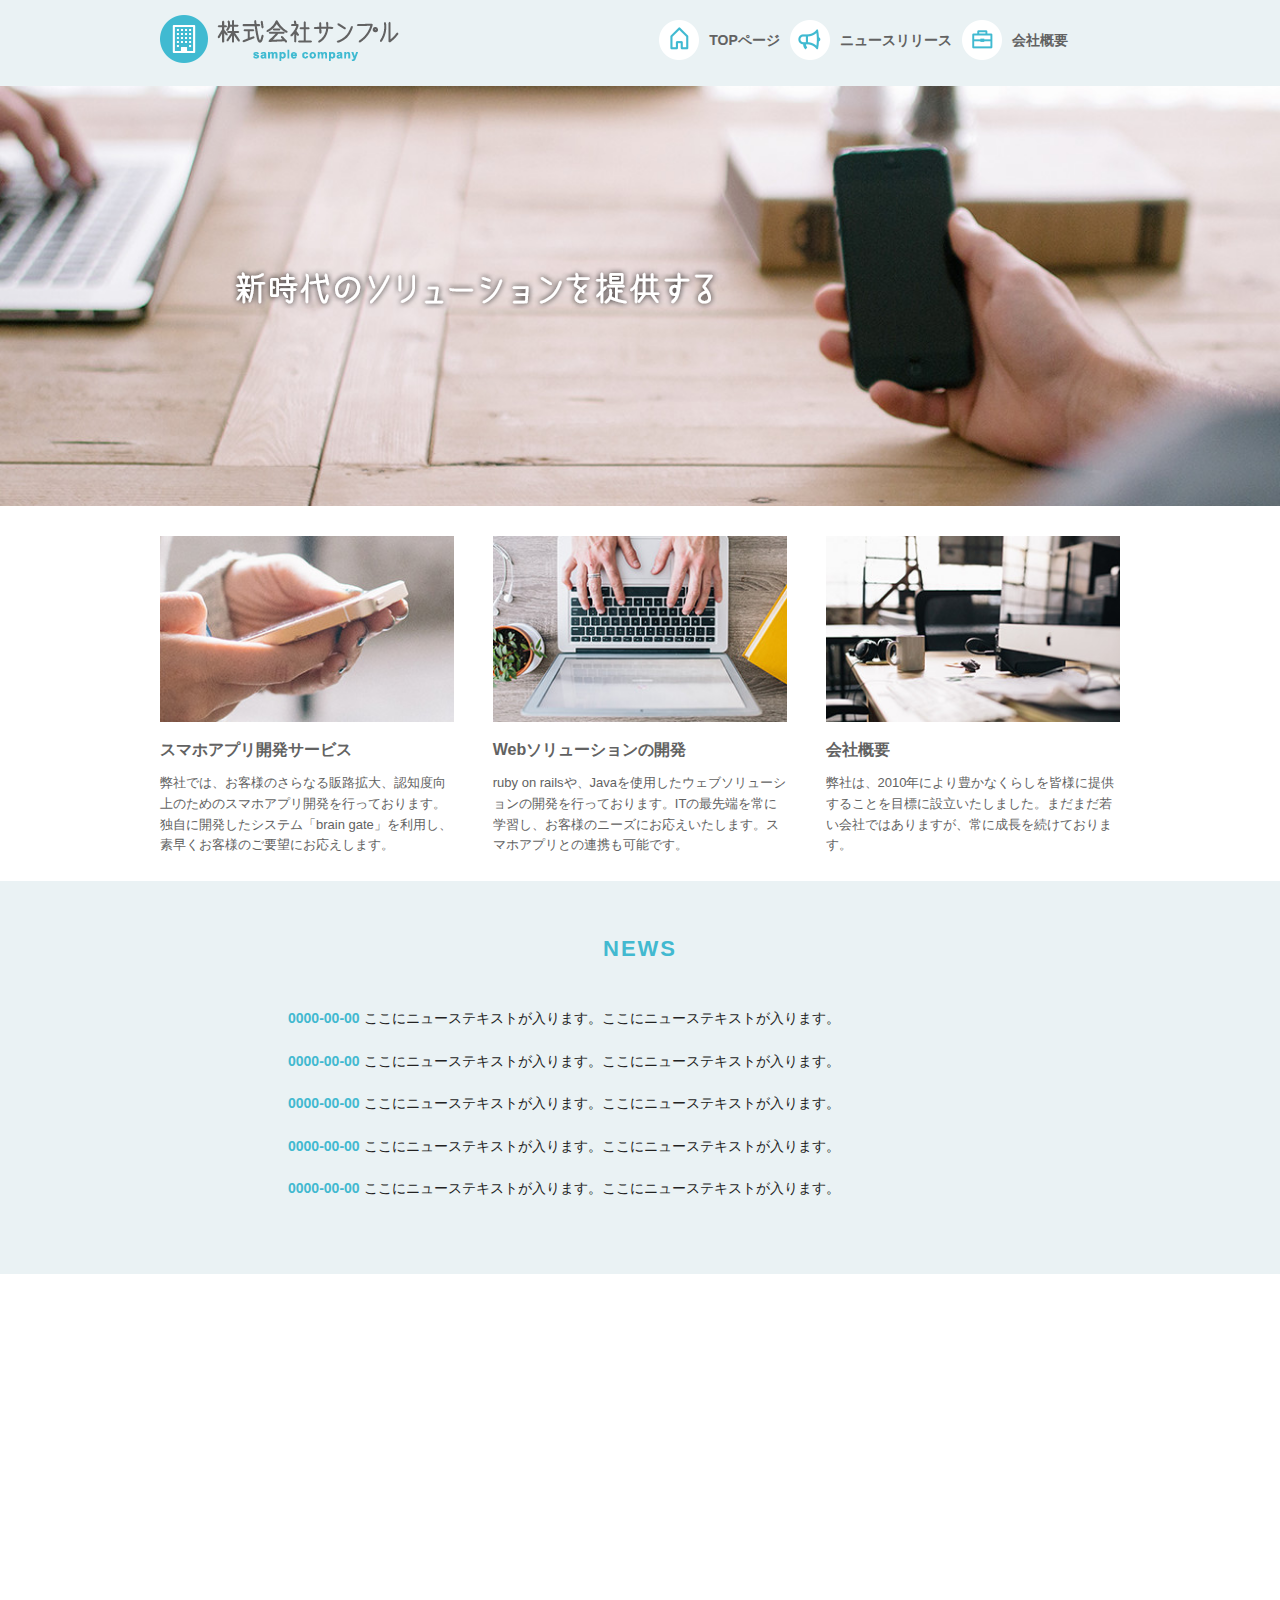
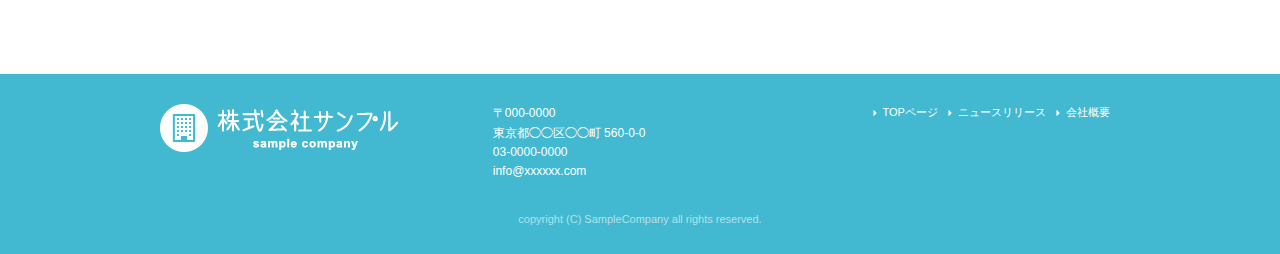
<file: index.html>
<!DOCTYPE html>
<html lang="ja">
<head>

  <!-- Basic Page Needs
  –––––––––––––––––––––––––––––––––––––––––––––––––– -->
  <meta charset="utf-8">
  <title>株式会社サンプル</title>
  <meta name="description" content="">
  <meta name="author" content="">

  <!-- Mobile Specific Metas
  –––––––––––––––––––––––––––––––––––––––––––––––––– -->
  <meta name="viewport" content="width=device-width, initial-scale=1">

  <!-- CSS
  –––––––––––––––––––––––––––––––––––––––––––––––––– -->
  <link rel="stylesheet" href="css/normalize.css">
  <link rel="stylesheet" href="css/skeleton.css">
  <link rel="stylesheet" href="css/sample.css">
  
  <!-- Favicon
  –––––––––––––––––––––––––––––––––––––––––––––––––– -->
  <link rel="icon" type="image/png" href="images/favicon.png">

</head>
<body>
<header>
  <div id="header_in" class="container">
    <div class="row">
      <div class="six columns logo">

        <h1><a href="index.html"><img class="u-max-full-width" src="images/top/logo.png" alt="株式会社サンプル" srcset="images/top/logo@2x.png 2x" /></a></h1>

      </div>
      <div class="six columns navi">

        <div class="sp_navi">
          <img id="sp_navi_btn" class="u-max-full-width" src="images/top/sp_navi.png" alt="sp_navi" srcset="images/top/sp_navi@2x.png 2x" />

          <ul class="sp_navi_li">
            <li><a href="index.html">TOPページ</a></li>
            <li><a href="news.html">ニュースリリース</a></li>
            <li><a href="company.html">会社概要</a></li>
          </ul>
        </div>
        <!-- sp_navi -->
        
        <div class="pc_navi">

  <ul class="pc_navi_li">
    <li class="navi_toppage"><a href="index.html">TOPページ</a></li>
    <li class="navi_news"><a href="news.html">ニュースリリース</a></li>
    <li class="navi_company"><a href="company.html">会社概要</a></li>
  </ul>

</div>

      </div>
    </div>
    <!-- row -->
  </div>
  <!-- header_in -->
</header>

<div id="cover_area">
  <div class="container">

      <div class="twelve columns">
        <img class="u-max-full-width" src="images/top/cover_read.png" alt="新時代のソリューションを提供する" srcset="images/top/cover_read@2x.png 2x" />
      </div>
    </div>

  </div>
<div id="service_area">

  <div class="container">
    <div class="row">

      <div class="four columns">
         <img class="u-max-full-width" src="images/top/service_01.jpg" alt="スマホアプリ開発サービス" srcset="images/top/service_01@2x.jpg 2x" />

        <div class="service_title">スマホアプリ開発サービス</div>
        <p>弊社では、お客様のさらなる販路拡大、認知度向上のためのスマホアプリ開発を行っております。独自に開発したシステム「brain gate」を利用し、素早くお客様のご要望にお応えします。</p>

      </div><!-- column -->
      
      <div class="four columns">
        <img class="u-max-full-width" src="images/top/service_02.jpg" alt="Webソリューションの開発" srcset="images/top/service_02@2x.jpg 2x" />

        <div class="service_title">Webソリューションの開発</div>
        <p>ruby on railsや、Javaを使用したウェブソリューションの開発を行っております。ITの最先端を常に学習し、お客様のニーズにお応えいたします。スマホアプリとの連携も可能です。</p>

      </div><!-- column -->
      
      <div class="four columns"><img class="u-max-full-width" src="images/top/service_03.jpg" alt="会社概要" srcset="images/top/service_03@2x.jpg 2x" />

        <div class="service_title">会社概要</div>
        <p>弊社は、2010年により豊かなくらしを皆様に提供することを目標に設立いたしました。まだまだ若い会社ではありますが、常に成長を続けております。</p>

      </div><!-- column -->

    </div>
  </div>

</div>  
  
<div id="news_area">

  <div class="container">
    <div class="row">

      <div class="twelve columns">

        <div class="news_title">NEWS</div>

        <ul class="news_lists">
          <li><span>0000-00-00</span> ここにニューステキストが入ります。ここにニューステキストが入ります。</li>
          <li><span>0000-00-00</span> ここにニューステキストが入ります。ここにニューステキストが入ります。</li>
          <li><span>0000-00-00</span> ここにニューステキストが入ります。ここにニューステキストが入ります。</li>
          <li><span>0000-00-00</span> ここにニューステキストが入ります。ここにニューステキストが入ります。</li>
          <li><span>0000-00-00</span> ここにニューステキストが入ります。ここにニューステキストが入ります。</li>
        </ul>

      </div>

    </div>
  </div>

</div>
<!-- #news_area -->
<!-- #news_area -->

<div id="googlemap_area">
  <script src="//maps.google.com/maps/api/js?sensor=true"></script>
<script type="text/javascript">
function googleMap() {
var latlng = new google.maps.LatLng(35.6694293,139.7189323);/* 座標 */
var myOptions = {
zoom: 16, /*拡大比率*/
center: latlng,
scrollwheel: false,
disableDoubleClickZoom: true,
draggable: false,
mapTypeControlOptions: { mapTypeIds: ['style', google.maps.MapTypeId.ROADMAP] }
};
var map = new google.maps.Map(document.getElementById('map1'), myOptions);
/*アイコン設定*/
var icon = new google.maps.MarkerImage('images/top/pin.png',/*画像url*/
new google.maps.Size(48,56),/*アイコンサイズ*/
new google.maps.Point(0,0)/*アイコン位置*/
);
var markerOptions = {
position: latlng,
map: map,
icon: icon,
title: '株式会社サンプル',/*タイトル*/
animation: google.maps.Animation.DROP/*アニメーション*/
};
var marker = new google.maps.Marker(markerOptions);
/*取得スタイルの貼り付け*/
var styleOptions = [
{
"stylers": [
{ "hue": '#eaf2f4' }
]
}
];
var styledMapOptions = { name: '株式会社サンプル' }/*地図右上のタイトル*/
var sampleType = new google.maps.StyledMapType(styleOptions, styledMapOptions);
map.mapTypes.set('style', sampleType);
map.setMapTypeId('style');
};
google.maps.event.addDomListener(window, 'load', function() {
googleMap();
});
</script>
<div id="map1" style="width:100%; height:400px; margin:0 auto;"></div>

</div>
<!-- #googlemap_area -->

<footer>
  <div class="container">
    <div class="row">
      <div class="four columns sp">
        <img class="u-max-full-width" src="images/top/footer_logo.png" alt="株式会社サンプル" srcset="images/top/footer_logo@2x.png 2x" />
      </div>
      <!-- columns -->
      <div class="four columns foot_address sp">
        〒000-0000<br />
        東京都◯◯区◯◯町 560-0-0<br />
        03-0000-0000<br />
        info@xxxxxx.com
      </div>
      <!-- columns -->
      <div class="four columns">
        <ul class="foot_navi">
          <li><a href="">TOPページ</a></li>
          <li><a href="">ニュースリリース</a></li>
          <li><a href="">会社概要</a></li>
        </ul>
      </div>
      <!-- columns -->
    </div>
    <!-- row -->

    <div class="row">
      <div class="twelve columns sp">
        <p class="copy">copyright (C) SampleCompany all rights reserved.</p>
      </div>
      <!-- columns -->
    </div>
    <!-- row -->
  </div>
</footer>
<!-- //footer -->

<script type="text/javascript" src="//ajax.googleapis.com/ajax/libs/jquery/1.10.2/jquery.min.js"></script>

<script>
  $(function(){
    $(document).ready(function(){

      $("#sp_navi_btn").click(function () {
        $(this).next().slideToggle();
      });

    });
  });
</script>

</body>


</html>
</file>
<file: css/skeleton.css>
/*
* Skeleton V2.0.4
* Copyright 2014, Dave Gamache
* www.getskeleton.com
* Free to use under the MIT license.
* http://www.opensource.org/licenses/mit-license.php
* 12/29/2014
*/


/* Table of contents
––––––––––––––––––––––––––––––––––––––––––––––––––
- Grid
- Base Styles
- Typography
- Links
- Buttons
- Forms
- Lists
- Code
- Tables
- Spacing
- Utilities
- Clearing
- Media Queries
*/


/* Grid
–––––––––––––––––––––––––––––––––––––––––––––––––– */
.container {
  position: relative;
  width: 100%;
  max-width: 960px;
  margin: 0 auto;
  padding: 0 20px;
  box-sizing: border-box; }
.column,
.columns {
  width: 100%;
  float: left;
  box-sizing: border-box; }

/* For devices larger than 400px */
@media (min-width: 400px) {
  .container {
    width: 85%;
    padding: 0; }
}

/* For devices larger than 550px */
@media (min-width: 550px) {
  .container {
    width: 80%; }
  .column,
  .columns {
    margin-left: 4%; }
  .column:first-child,
  .columns:first-child {
    margin-left: 0; }

  .one.column,
  .one.columns                    { width: 4.66666666667%; }
  .two.columns                    { width: 13.3333333333%; }
  .three.columns                  { width: 22%;            }
  .four.columns                   { width: 30.6666666667%; }
  .five.columns                   { width: 39.3333333333%; }
  .six.columns                    { width: 48%;            }
  .seven.columns                  { width: 56.6666666667%; }
  .eight.columns                  { width: 65.3333333333%; }
  .nine.columns                   { width: 74.0%;          }
  .ten.columns                    { width: 82.6666666667%; }
  .eleven.columns                 { width: 91.3333333333%; }
  .twelve.columns                 { width: 100%; margin-left: 0; }

  .one-third.column               { width: 30.6666666667%; }
  .two-thirds.column              { width: 65.3333333333%; }

  .one-half.column                { width: 48%; }

  /* Offsets */
  .offset-by-one.column,
  .offset-by-one.columns          { margin-left: 8.66666666667%; }
  .offset-by-two.column,
  .offset-by-two.columns          { margin-left: 17.3333333333%; }
  .offset-by-three.column,
  .offset-by-three.columns        { margin-left: 26%;            }
  .offset-by-four.column,
  .offset-by-four.columns         { margin-left: 34.6666666667%; }
  .offset-by-five.column,
  .offset-by-five.columns         { margin-left: 43.3333333333%; }
  .offset-by-six.column,
  .offset-by-six.columns          { margin-left: 52%;            }
  .offset-by-seven.column,
  .offset-by-seven.columns        { margin-left: 60.6666666667%; }
  .offset-by-eight.column,
  .offset-by-eight.columns        { margin-left: 69.3333333333%; }
  .offset-by-nine.column,
  .offset-by-nine.columns         { margin-left: 78.0%;          }
  .offset-by-ten.column,
  .offset-by-ten.columns          { margin-left: 86.6666666667%; }
  .offset-by-eleven.column,
  .offset-by-eleven.columns       { margin-left: 95.3333333333%; }

  .offset-by-one-third.column,
  .offset-by-one-third.columns    { margin-left: 34.6666666667%; }
  .offset-by-two-thirds.column,
  .offset-by-two-thirds.columns   { margin-left: 69.3333333333%; }

  .offset-by-one-half.column,
  .offset-by-one-half.columns     { margin-left: 52%; }

}


/* Base Styles
–––––––––––––––––––––––––––––––––––––––––––––––––– */
/* NOTE
html is set to 62.5% so that all the REM measurements throughout Skeleton
are based on 10px sizing. So basically 1.5rem = 15px :) */
html {
  font-size: 62.5%; }
body {
  font-size: 1.5em; /* currently ems cause chrome bug misinterpreting rems on body element */
  line-height: 1.6;
  font-weight: 400;
  font-family: "Raleway", "HelveticaNeue", "Helvetica Neue", Helvetica, Arial, sans-serif;
  color: #222; }


/* Typography
–––––––––––––––––––––––––––––––––––––––––––––––––– */
h1, h2, h3, h4, h5, h6 {
  margin-top: 0;
  margin-bottom: 2rem;
  font-weight: 300; }
h1 { font-size: 4.0rem; line-height: 1.2;  letter-spacing: -.1rem;}
h2 { font-size: 3.6rem; line-height: 1.25; letter-spacing: -.1rem; }
h3 { font-size: 3.0rem; line-height: 1.3;  letter-spacing: -.1rem; }
h4 { font-size: 2.4rem; line-height: 1.35; letter-spacing: -.08rem; }
h5 { font-size: 1.8rem; line-height: 1.5;  letter-spacing: -.05rem; }
h6 { font-size: 1.5rem; line-height: 1.6;  letter-spacing: 0; }

/* Larger than phablet */
@media (min-width: 550px) {
  h1 { font-size: 5.0rem; }
  h2 { font-size: 4.2rem; }
  h3 { font-size: 3.6rem; }
  h4 { font-size: 3.0rem; }
  h5 { font-size: 2.4rem; }
  h6 { font-size: 1.5rem; }
}

p {
  margin-top: 0; }


/* Links
–––––––––––––––––––––––––––––––––––––––––––––––––– */
a {
  color: #1EAEDB; }
a:hover {
  color: #0FA0CE; }


/* Buttons
–––––––––––––––––––––––––––––––––––––––––––––––––– */
.button,
button,
input[type="submit"],
input[type="reset"],
input[type="button"] {
  display: inline-block;
  height: 38px;
  padding: 0 30px;
  color: #555;
  text-align: center;
  font-size: 11px;
  font-weight: 600;
  line-height: 38px;
  letter-spacing: .1rem;
  text-transform: uppercase;
  text-decoration: none;
  white-space: nowrap;
  background-color: transparent;
  border-radius: 4px;
  border: 1px solid #bbb;
  cursor: pointer;
  box-sizing: border-box; }
.button:hover,
button:hover,
input[type="submit"]:hover,
input[type="reset"]:hover,
input[type="button"]:hover,
.button:focus,
button:focus,
input[type="submit"]:focus,
input[type="reset"]:focus,
input[type="button"]:focus {
  color: #333;
  border-color: #888;
  outline: 0; }
.button.button-primary,
button.button-primary,
input[type="submit"].button-primary,
input[type="reset"].button-primary,
input[type="button"].button-primary {
  color: #FFF;
  background-color: #33C3F0;
  border-color: #33C3F0; }
.button.button-primary:hover,
button.button-primary:hover,
input[type="submit"].button-primary:hover,
input[type="reset"].button-primary:hover,
input[type="button"].button-primary:hover,
.button.button-primary:focus,
button.button-primary:focus,
input[type="submit"].button-primary:focus,
input[type="reset"].button-primary:focus,
input[type="button"].button-primary:focus {
  color: #FFF;
  background-color: #1EAEDB;
  border-color: #1EAEDB; }


/* Forms
–––––––––––––––––––––––––––––––––––––––––––––––––– */
input[type="email"],
input[type="number"],
input[type="search"],
input[type="text"],
input[type="tel"],
input[type="url"],
input[type="password"],
textarea,
select {
  height: 38px;
  padding: 6px 10px; /* The 6px vertically centers text on FF, ignored by Webkit */
  background-color: #fff;
  border: 1px solid #D1D1D1;
  border-radius: 4px;
  box-shadow: none;
  box-sizing: border-box; }
/* Removes awkward default styles on some inputs for iOS */
input[type="email"],
input[type="number"],
input[type="search"],
input[type="text"],
input[type="tel"],
input[type="url"],
input[type="password"],
textarea {
  -webkit-appearance: none;
     -moz-appearance: none;
          appearance: none; }
textarea {
  min-height: 65px;
  padding-top: 6px;
  padding-bottom: 6px; }
input[type="email"]:focus,
input[type="number"]:focus,
input[type="search"]:focus,
input[type="text"]:focus,
input[type="tel"]:focus,
input[type="url"]:focus,
input[type="password"]:focus,
textarea:focus,
select:focus {
  border: 1px solid #33C3F0;
  outline: 0; }
label,
legend {
  display: block;
  margin-bottom: .5rem;
  font-weight: 600; }
fieldset {
  padding: 0;
  border-width: 0; }
input[type="checkbox"],
input[type="radio"] {
  display: inline; }
label > .label-body {
  display: inline-block;
  margin-left: .5rem;
  font-weight: normal; }


/* Lists
–––––––––––––––––––––––––––––––––––––––––––––––––– */
ul {
  list-style: circle inside; }
ol {
  list-style: decimal inside; }
ol, ul {
  padding-left: 0;
  margin-top: 0; }
ul ul,
ul ol,
ol ol,
ol ul {
  margin: 1.5rem 0 1.5rem 3rem;
  font-size: 90%; }
li {
  margin-bottom: 1rem; }


/* Code
–––––––––––––––––––––––––––––––––––––––––––––––––– */
code {
  padding: .2rem .5rem;
  margin: 0 .2rem;
  font-size: 90%;
  white-space: nowrap;
  background: #F1F1F1;
  border: 1px solid #E1E1E1;
  border-radius: 4px; }
pre > code {
  display: block;
  padding: 1rem 1.5rem;
  white-space: pre; }


/* Tables
–––––––––––––––––––––––––––––––––––––––––––––––––– */
th,
td {
  padding: 12px 15px;
  text-align: left;
  border-bottom: 1px solid #E1E1E1; }
th:first-child,
td:first-child {
  padding-left: 0; }
th:last-child,
td:last-child {
  padding-right: 0; }


/* Spacing
–––––––––––––––––––––––––––––––––––––––––––––––––– */
button,
.button {
  margin-bottom: 1rem; }
input,
textarea,
select,
fieldset {
  margin-bottom: 1.5rem; }
pre,
blockquote,
dl,
figure,
table,
p,
ul,
ol,
form {
  margin-bottom: 2.5rem; }


/* Utilities
–––––––––––––––––––––––––––––––––––––––––––––––––– */
.u-full-width {
  width: 100%;
  box-sizing: border-box; }
.u-max-full-width {
  max-width: 100%;
  box-sizing: border-box; }
.u-pull-right {
  float: right; }
.u-pull-left {
  float: left; }


/* Misc
–––––––––––––––––––––––––––––––––––––––––––––––––– */
hr {
  margin-top: 3rem;
  margin-bottom: 3.5rem;
  border-width: 0;
  border-top: 1px solid #E1E1E1; }


/* Clearing
–––––––––––––––––––––––––––––––––––––––––––––––––– */

/* Self Clearing Goodness */
.container:after,
.row:after,
.u-cf {
  content: "";
  display: table;
  clear: both; }


/* Media Queries
–––––––––––––––––––––––––––––––––––––––––––––––––– */
/*
Note: The best way to structure the use of media queries is to create the queries
near the relevant code. For example, if you wanted to change the styles for buttons
on small devices, paste the mobile query code up in the buttons section and style it
there.
*/


/* Larger than mobile */
@media (min-width: 400px) {}

/* Larger than phablet (also point when grid becomes active) */
@media (min-width: 550px) {}

/* Larger than tablet */
@media (min-width: 750px) {}

/* Larger than desktop */
@media (min-width: 1000px) {}

/* Larger than Desktop HD */
@media (min-width: 1200px) {}
</file>
<file: css/sample.css>
html{font-size:62.5%}
header{background:#eaf2f4}
header #header_in{padding-top:10px;padding-bottom:4px}
@media (max-width: 550px){header .logo{width:190px}
header .navi{width:40px;float:right}
}
header .sp_navi_li{width:180px;position:absolute;top:50px;right:2%;border:1px solid #eee;background:white;margin:0;padding:0;display:none;z-index:100}
header .sp_navi_li li{list-style:none;margin:0;padding:0}
header .sp_navi_li li a{display:block;padding:10px 8px;border-bottom:1px solid #eee;font-size:14px;text-decoration:none}
@media (min-width: 550px){header .sp_navi{display:none}
header #header_in{padding:15px 0 10px 0}
header .pc_navi_li{margin:0;padding:0}
header .pc_navi_li li{list-style:none;margin:5px 0 0 0;padding:0}
header .pc_navi_li li a{color:#626262;text-decoration:none;font-weight:bold;font-size:14px;font-size:1.4rem;float:left;padding-right:10px}
header .pc_navi_li li a:hover{color:#42b9d0}
header .pc_navi_li li.navi_toppage a{background-repeat:no-repeat;display:inline-block;line-height:40px;padding-left:50px;background-image:url("../images/top/navi_top.png");background-size:40px 40px}
}
@media screen and (min-width: 550px) and (-webkit-min-device-pixel-ratio: 2), (min-width: 550px) and (min-resolution: 2dppx){header .pc_navi_li li.navi_toppage a{background-image:url("../images/top/navi_top@2x.png")}
}
@media (min-width: 550px){header .pc_navi_li li.navi_news a{background-repeat:no-repeat;display:inline-block;line-height:40px;padding-left:50px;background-image:url("../images/top/navi_news.png");background-size:40px 40px}
}
@media screen and (min-width: 550px) and (-webkit-min-device-pixel-ratio: 2), (min-width: 550px) and (min-resolution: 2dppx){header .pc_navi_li li.navi_news a{background-image:url("../images/top/navi_news@2x.png")}
}
@media (min-width: 550px){header .pc_navi_li li.navi_company a{background-repeat:no-repeat;display:inline-block;line-height:40px;padding-left:50px;background-image:url("../images/top/navi_company.png");background-size:40px 40px}
}
@media screen and (min-width: 550px) and (-webkit-min-device-pixel-ratio: 2), (min-width: 550px) and (min-resolution: 2dppx){header .pc_navi_li li.navi_company a{background-image:url("../images/top/navi_company@2x.png")}
}
@media (max-width: 550px){header .pc_navi{display:none}
}
#cover_area{text-align:center;padding:80px 0;background-image:url("../images/top/cover.jpg");background-size:cover}
@media screen and (-webkit-min-device-pixel-ratio: 2), (min-resolution: 2dppx){#cover_area{background-image:url("../images/top/cover@2x.jpg")}
}
@media (min-width: 550px){#cover_area{text-align:left;height:420px;padding:0}
#cover_area img{margin-top:180px;margin-left:70px}
}
#service_area{padding-top:20px}
@media (min-width: 550px){#service_area{padding-top:30px}
}
#service_area .columns{color:#626262}
#service_area .columns .service_title{font-size:18px;font-size:1.8rem;font-weight:bold;margin-top:8px}
#service_area .columns p{font-size:15px;font-size:1.5rem;margin-top:10px}
@media (min-width: 550px){#service_area .columns .service_title{font-size:16px;font-size:1.6rem}
#service_area .columns p{font-size:13px;font-size:1.3rem}
}
#news_area{background-color:#eaf2f4}
@media (min-width: 550px){#news_area .container{padding:0px 10% 50px 10%}
}
#news_area .news_title{text-align:center;font-size:26px;font-size:2.6rem;color:#42b9d0;padding:15px 0 10px 0;font-weight:bold;letter-spacing:0.2rem}
#news_area .news_lists li{list-style:none;font-size:15px;font-size:1.5rem}
#news_area .news_lists li span{color:#42b9d0;font-weight:bold;display:block;margin-bottom:3px}
@media (min-width: 550px){#news_area .news_title{text-align:center;font-size:22px;font-size:2.2rem;color:#42b9d0;padding:50px 0 41px 0;letter-spacing:0.2rem}
#news_area .news_lists li{list-style:none;font-size:14px;font-size:1.4rem;margin-bottom:20px}
#news_area .news_lists li span{color:#42b9d0;font-weight:bold;display:inline;margin-bottom:0px}
}
footer{background-color:#42b9d0;color:#fff;padding-top:20px}
@media (max-width: 550px){footer .container{margin:0;padding:0}
footer .sp{padding:0 6%;margin:0 auto}
footer .foot_navi{margin-top:20px}
footer .foot_navi li{list-style:none;margin-bottom:1px}
footer .foot_navi li a{color:#42b9d0;background-color:#eaf2f4;display:block;text-align:center;font-weight:bold;text-decoration:none;font-size:16px;font-size:1.6rem;padding:16px 0}
}
footer .foot_address{font-size:16px;font-size:1.6rem;padding-top:10px}
footer .copy{text-align:center;font-size:11px;font-size:1.1rem;color:#b2e1ea}
@media (min-width: 550px){footer{padding-top:30px}
footer .foot_address{padding:0px;font-size:12px;font-size:1.2rem}
footer .foot_navi{float:right}
footer .foot_navi li{list-style:none;background-repeat:no-repeat;background-position:left center;display:inline-block;float:left;margin-right:10px;font-size:11px;font-size:1.1rem;background-image:url("../images/top/foot_arroehead.png");background-size:4px 6px}
}
@media screen and (min-width: 550px) and (-webkit-min-device-pixel-ratio: 2), (min-width: 550px) and (min-resolution: 2dppx){footer .foot_navi li{background-image:url("../images/top/foot_arroehead@2x.png")}
}
@media (min-width: 550px){footer .foot_navi a{color:white;padding-left:10px;text-decoration:none}
footer .foot_navi a:hover{color:#eaf2f4}
footer .copy{margin-top:30px}
}
h1{margin:0;padding:0}
#sub_cover{padding:40px 0;background-image:url("../images/News/sub_cover.jpg");background-size:cover}
#sub_cover h2{text-align:center;color:white;font-size:16px;font-size:1.6rem;font-weight:bold;margin:0;letter-spacing:0.2rem}
@media (min-width: 550px){#sub_cover{padding:80px 0}
#sub_cover h2{text-align:center;color:white;font-size:32px;font-size:3.2rem;font-weight:bold;margin:0;letter-spacing:0.2rem}
}
@media screen and (-webkit-min-device-pixel-ratio: 2), (min-resolution: 2dppx){#sub_cover{background-image:url("../images/News/sub_cover@2x.jpg")}
}
#contents{padding-top:20px}
@media (min-width: 550px){#contents{padding-top:35px;padding-bottom:70px}
}
#contents #main h2{color:#42b9d0;border-bottom:3px solid #42b9d0;font-size:15px;font-size:1.5rem;font-weight:bold;padding-bottom:15px}
@media (min-width: 550px){#contents #main{padding-right:20px}
#contents #main h2{font-size:20px;font-size:2rem;padding-bottom:20px}
}
#contents #main .news_li{font-size:15px;font-size:1.5rem}
#contents #main .news_li li{list-style:none}
#contents #main .news_li li span{color:#42b9d0;display:block;font-weight:bold;margin-bottom:3px}
@media (min-width: 550px){#contents #main .news_li li{list-style:none;padding-bottom:5px}
#contents #main .news_li li span{display:inline-block;margin-bottom:0;padding-right:10px}
}
#contents #sidebar{padding-bottom:20px}
@media (max-width: 550px){#contents #sidebar .pc_sidemenu{display:none}
}
#contents #sidebar .pc_sidemenu h3{color:#42b9d0;font-size:14px;font-size:1.4rem;letter-spacing:0.2rem;font-weight:bold;background-color:#f3f9fb;padding:15px;margin-bottom:0px}
#contents #sidebar .pc_sidemenu li{list-style:none;display:block;border-bottom:1px solid #e5e5e5;background-repeat:no-repeat;background-position:8px center;margin-bottom:0px;padding:10px 10px 10px 20px;background-image:url("../images/news/side_arrow.png");background-size:4px 8px}
@media screen and (-webkit-min-device-pixel-ratio: 2), (min-resolution: 2dppx){#contents #sidebar .pc_sidemenu li{background-image:url("../images/news/side_arrow@2x.png")}
}
#contents #sidebar .pc_sidemenu li a{color:#339fd1;text-decoration:none}
#contents #sidebar .pc_sidemenu li a:hover{color:#42b9d0}
#contents #main h2.company_title{margin-bottom:0px}
#contents #main th,#contents #main td{padding:20px 0;color:#626262;font-size:14px;font-size:1.4rem}
#contents #main th{padding-right:20px}
</file>
